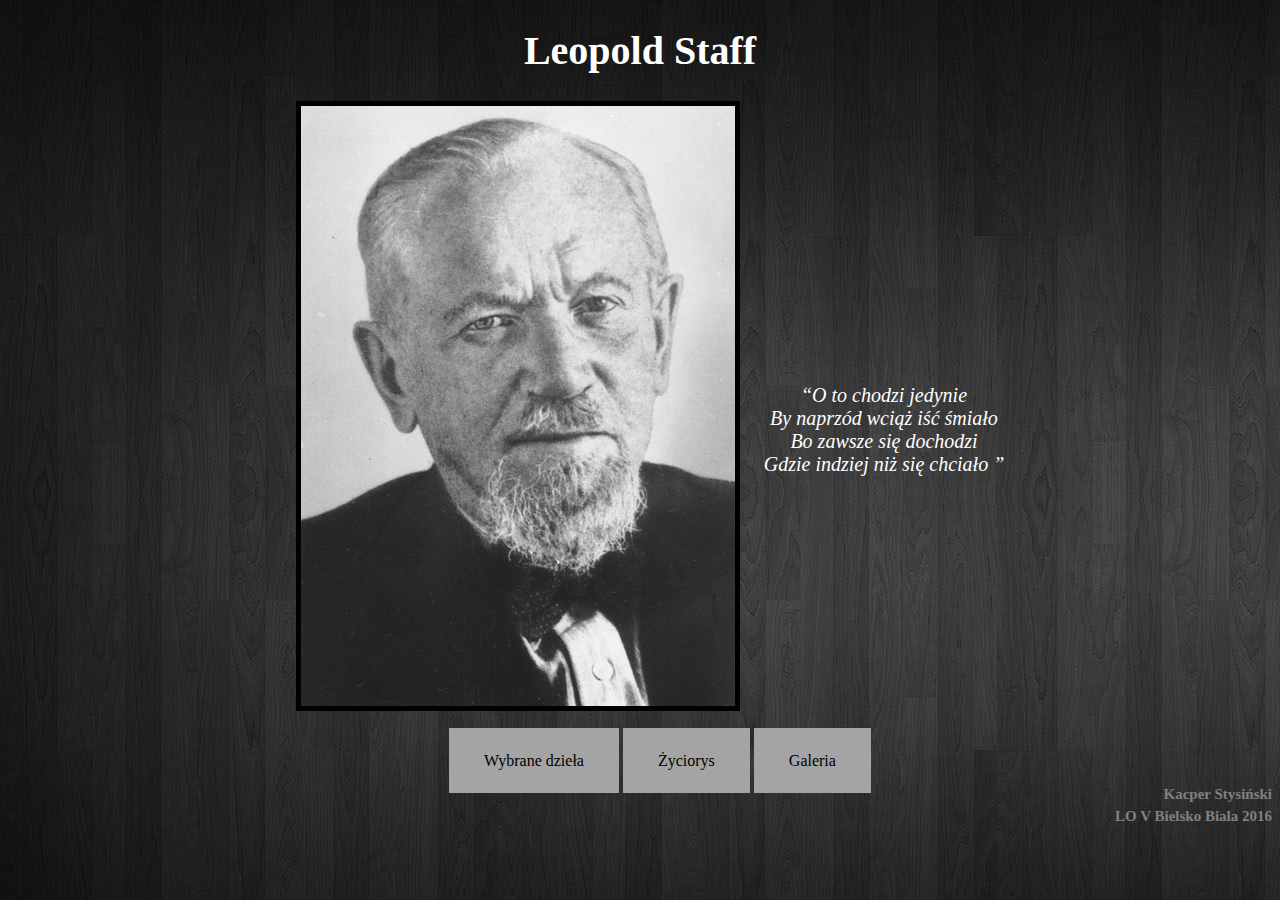
<file: index.html>
<!DOCTYPE html>
<html>
  <head>
    <meta http-equiv="content-type" content="text/html; charset=utf-8">     
    <title>Leopold Staff</title>
    <link rel="stylesheet" href="style.css" />
  </head>

  <body>  
    <div class="container">
      <h1> Leopold Staff </h1> 
      <div id="jumbotron">
        <div class="inner-wrapper"><img src="zdjecia/1.jpg" alt="Leopold Staff"/></div>
        <div class="inner-wrapper"><q id="quote">O to chodzi jedynie <br>
          By naprzód wciąż iść śmiało <br>
          Bo zawsze się dochodzi <br>    
          Gdzie indziej niż się chciało
          </q>
        </div>
      </div>
      <div id="menu">
        <ul>
          <li><a href="wybrane.html">Wybrane dzieła</a></li>
          <li><a href="zyciorys.html">Życiorys</a></li>
          <li><a href="galeria.html">Galeria</a></li>
        </ul>
      </div>
    </div> 

    <div id="footer">
      <h3>Kacper Stysiński</h3>
      <h3>LO V Bielsko Biala 2016</h3>
    </div>
  </body>
</html>
</file>
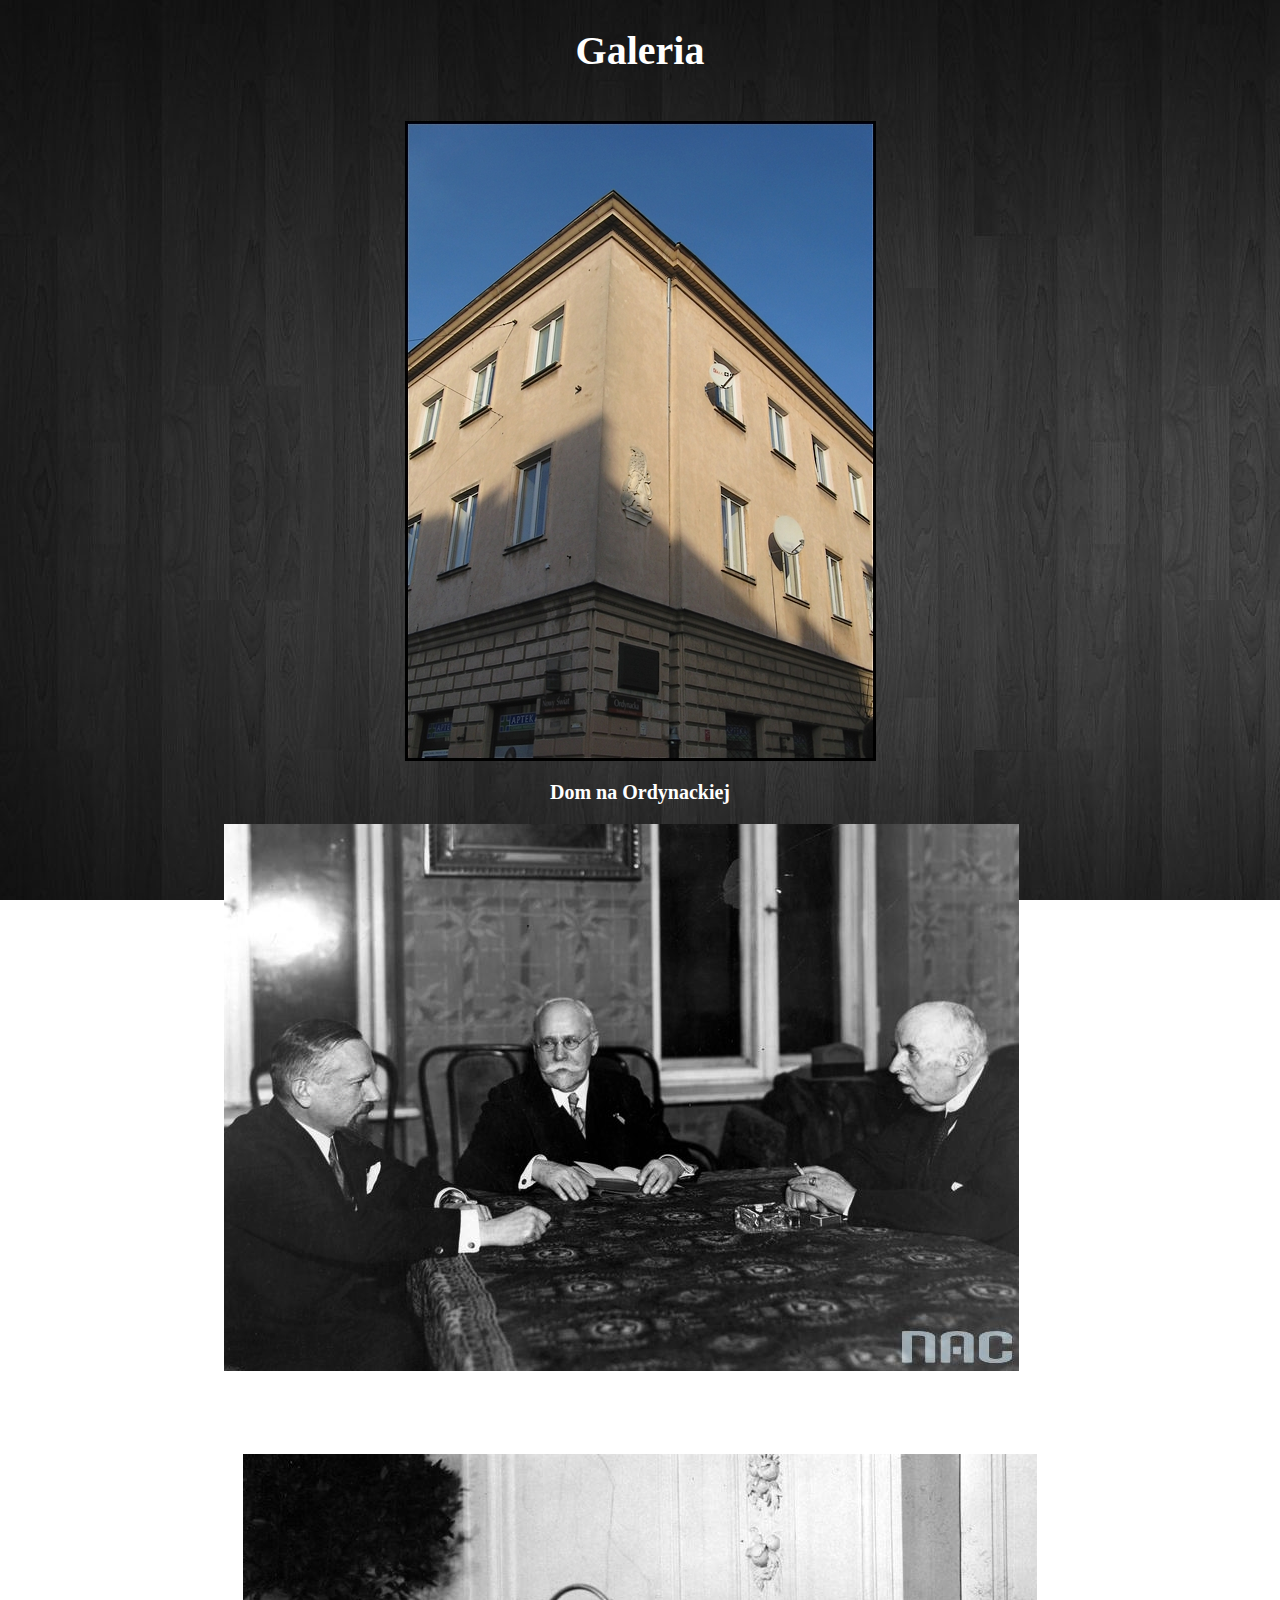
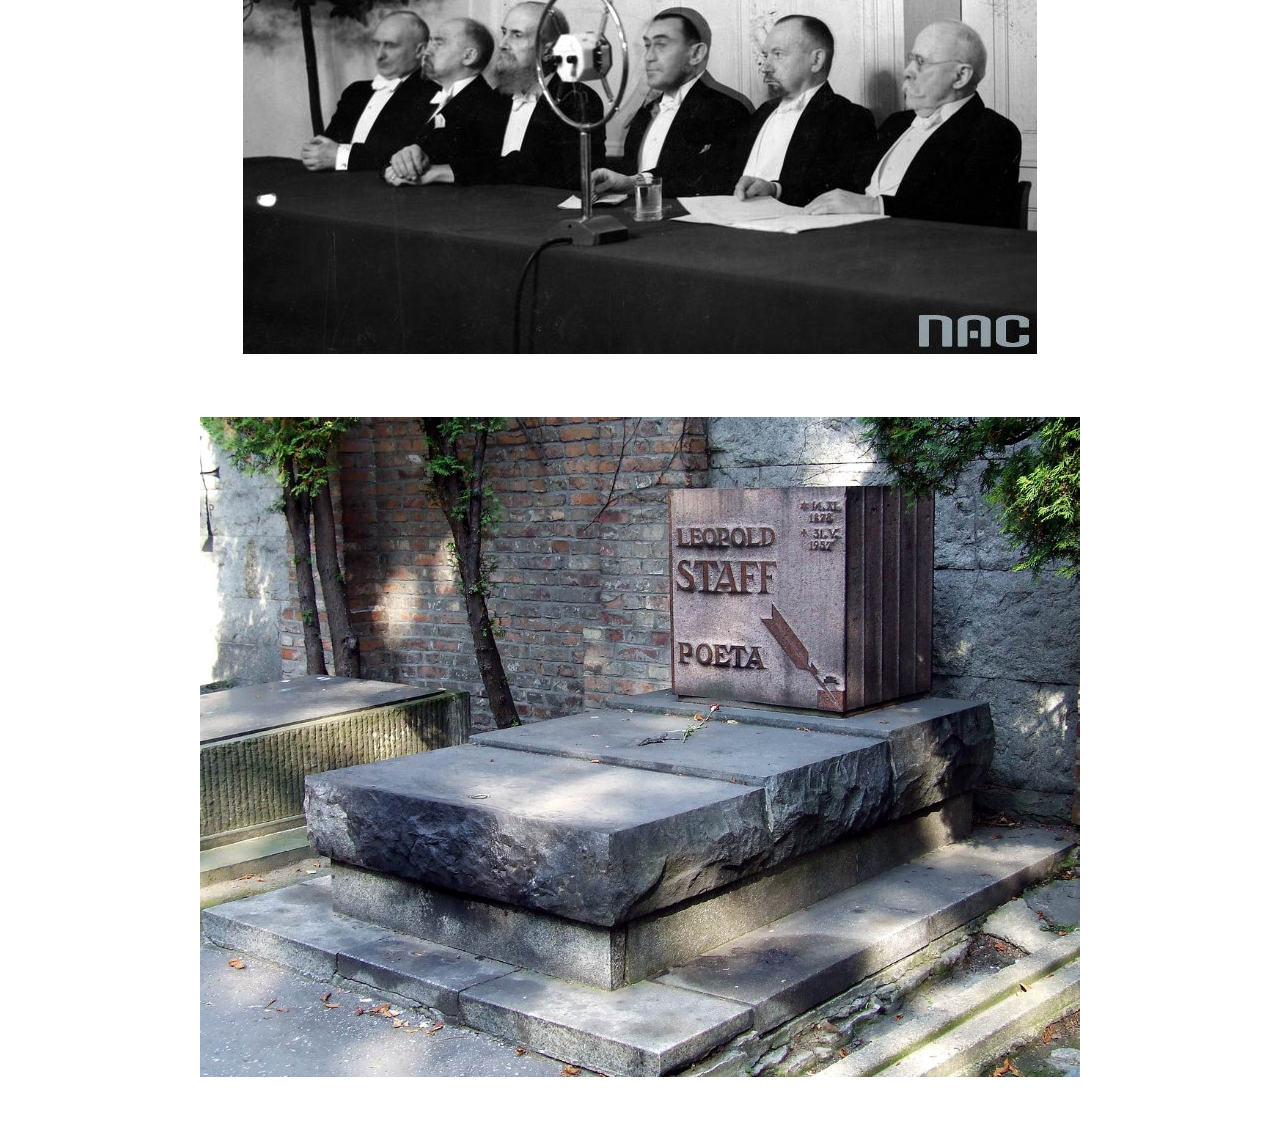
<file: galeria.html>
<!DOCTYPE html>
<html>
  <head>
    <meta http-equiv="content-type" content="text/html; charset=utf-8">  
    <link rel="stylesheet" href="style.css"/>
    <link rel="stylesheet" href="style3.css"/>
    <title>Galeria</title>
  </head>
  <body>
    <div id="header">
      <h1>Galeria</h1>
    </div>
    <div id="gallery">
      <div class="gallery-row">
        <div class="gallery-img-container">
          <div class="gallery-img">
            <img src="zdjecia/dom.jpg"/>
          </div>
          <div class="gallery-title">
            <h3>Dom na Ordynackiej</h3>
          </div>
        </div>

        <div class="gallery-img-container">
          <div class="gallery-img">
            <img src="zdjecia/spotkanie.png"/>
          </div>
          <div class="gallery-title">
            <h3>Wieczór Literacki w sali Towarzystwa Higienicznego w Warszawie, 1931 (Staff pierwszy od lewej)</h3>
          </div>
        </div>
      </div>
      <div class="gallery-row">
        <div class="gallery-img-container">
          <div class="gallery-img">
            <img src="zdjecia/czlonkowie_pak.png"/>
          </div>
          <div class="gallery-title">
            <h3>Członkowie Polskiej Akademii Literatury (Staff drugi od prawej)</h3>
          </div>
        </div>

        <div class="gallery-img-container">
          <div class="gallery-img">
            <img src="zdjecia/grob.jpg"/>
          </div>
          <div class="gallery-title">
            <h3>Grób Leopolda Staffa na warszawskich Powązkach</h3>
          </div>
        </div>
      </div>
    </div>
    </div>
  </body>
</html>
</file>
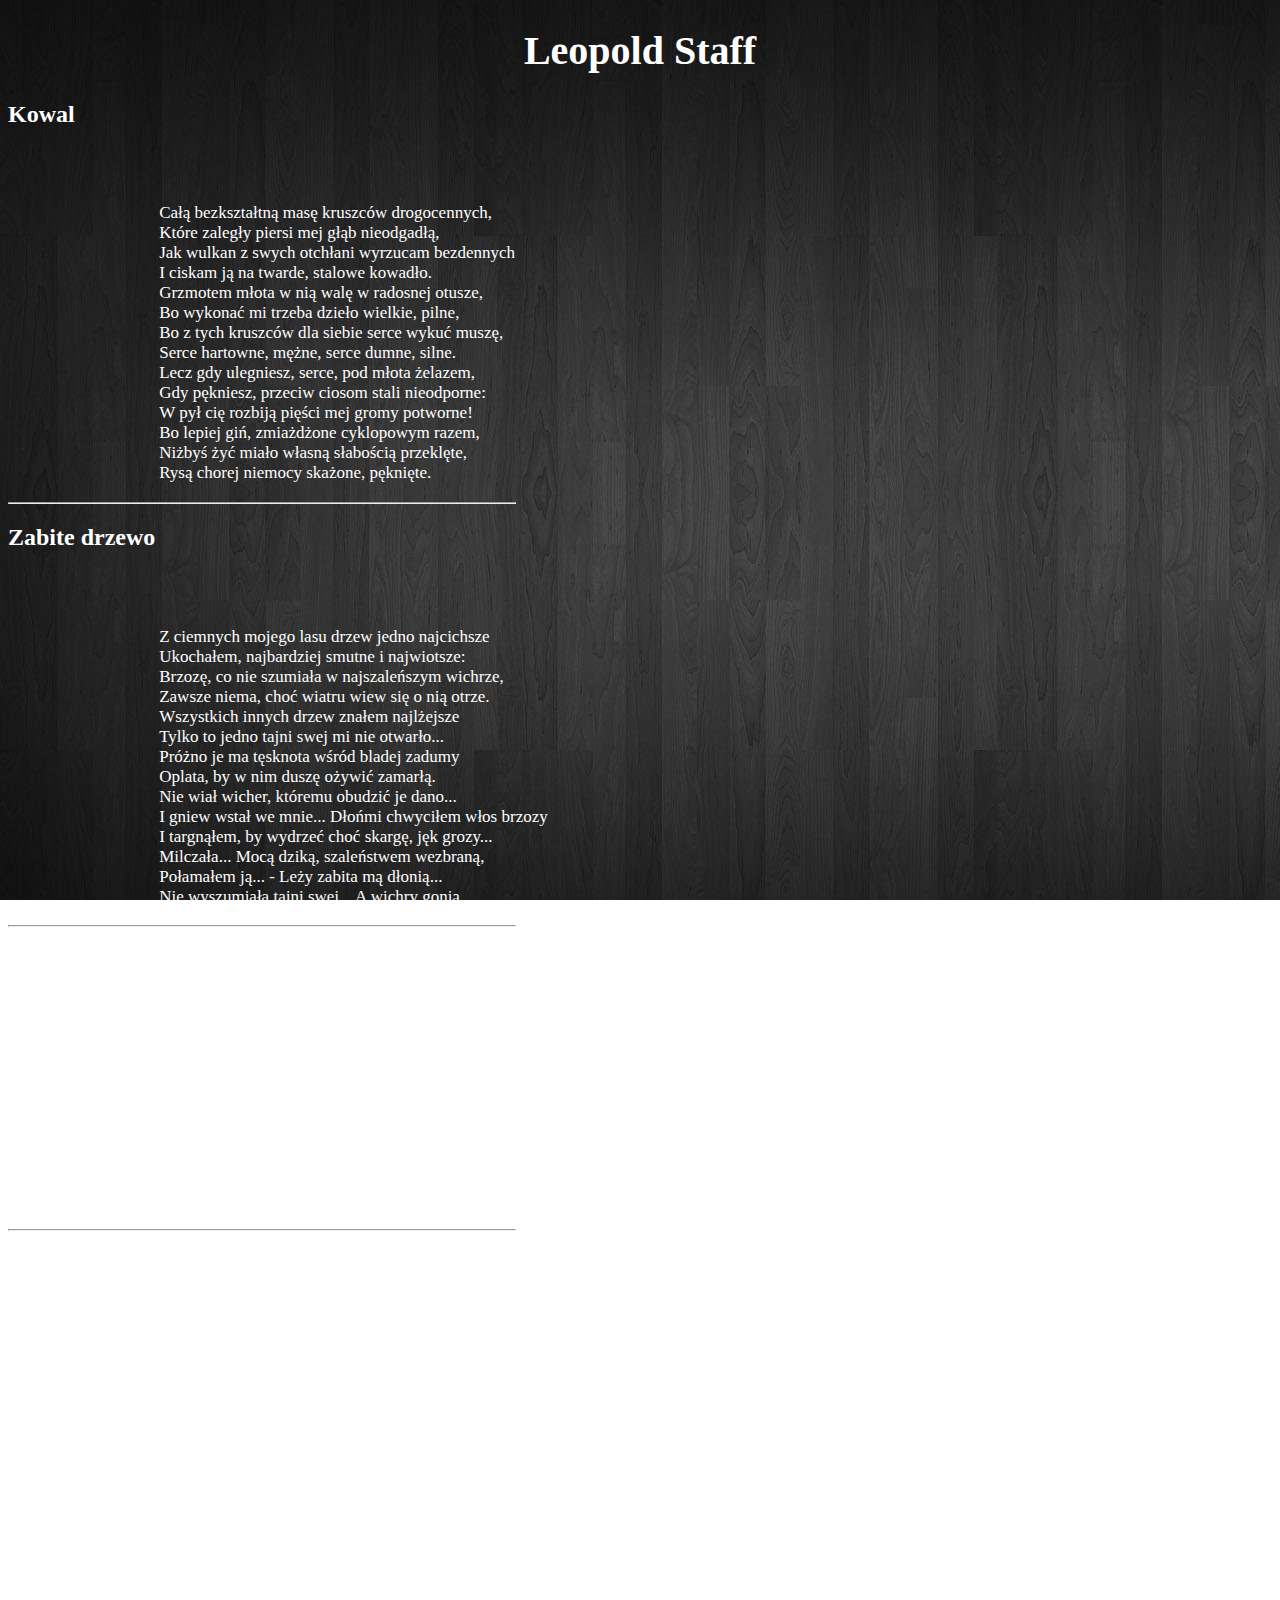
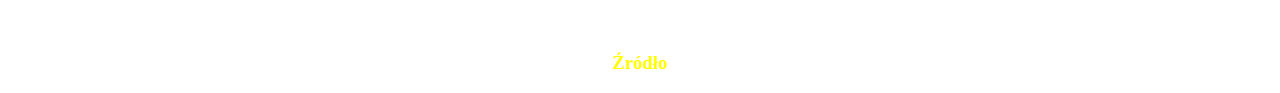
<file: wybrane.html>
<!DOCTYPE html>
<html>
  <head>
    <meta http-equiv="content-type" content="text/html; charset=utf-8">
    <title>Wybrane dziela</title>
    <link rel="stylesheet" href="style.css" />
    <link rel="stylesheet" href="style2.css"/>
  </head>
  <body>
    <h1>Leopold Staff</h1>
    <div>
      <h2>Kowal</h2>
      <p>
        Całą bezkształtną masę kruszców drogocennych, <br>
        Które zaległy piersi mej głąb nieodgadłą,    <br>              
        Jak wulkan z swych otchłani wyrzucam bezdennych <br>                
        I ciskam ją na twarde, stalowe kowadło.<br>

        Grzmotem młota w nią walę w radosnej otusze,<br>                  
        Bo wykonać mi trzeba dzieło wielkie, pilne,   <br>              
        Bo z tych kruszców dla siebie serce wykuć muszę,<br>
        Serce hartowne, mężne, serce dumne, silne.<br>

        Lecz gdy ulegniesz, serce, pod młota żelazem,<br>
        Gdy pękniesz, przeciw ciosom stali nieodporne:<br>                 
        W pył cię rozbiją pięści mej gromy potworne! <br>                 

        Bo lepiej giń, zmiażdżone cyklopowym razem,   <br>              
        Niżbyś żyć miało własną słabością przeklęte,  <br>                
        Rysą chorej niemocy skażone, pęknięte.
      </p>
      <hr width=40% align=left>
      <h2>Zabite drzewo</h2>
      <p>
        Z ciemnych mojego lasu drzew jedno najcichsze  <br>                
        Ukochałem, najbardziej smutne i najwiotsze:      <br>           
        Brzozę, co nie szumiała w najszaleńszym wichrze, <br>                
        Zawsze niema, choć wiatru wiew się o nią otrze. <br>               

        Wszystkich innych drzew znałem najlżejsze <br>                
        Tylko to jedno tajni swej mi nie otwarło...   <br>              
        Próżno je ma tęsknota wśród bladej zadumy <br>                 
        Oplata, by w nim duszę ożywić zamarłą.<br>

        Nie wiał wicher, któremu obudzić je dano...   <br>              
        I gniew wstał we mnie... Dłońmi chwyciłem włos brzozy  <br>               
        I targnąłem, by wydrzeć choć skargę, jęk grozy... <br>                 

        Milczała... Mocą dziką, szaleństwem wezbraną,<br>                 
        Połamałem ją... - Leży zabita mą dłonią...   <br>
        Nie wyszumiała tajni swej... A wichry gonią...
      </p>
      <hr width=40% align=left>
      <h2>Modlitwa</h2>
      <p> 

        Chroń, Panie, wątłą mojej duszy zieleń <br>
        Od podeptania i martwych spopieleń,    <br>             
        Abym wśród życia Ostatniej Wieczerzy   <br>               
        Czuł jej aromat balsamiczny, świeży. <br>

        I niech, rozpięty na krzyżu konania,  <br>                
        Nie widzę słońca, co w pomrok się skłania, <br>                
        Lecz niech mi wiara, Matka Boleściwa,  <br>                
        Wskaże dal, gdzie się świt nowy odkrywa.
      </p> 
      <hr width=40% align=left>
      <h2>Bogowie zmarli</h2>
      <p>     
        Moc zbudziła w nim butę i dumny gniew wraży,  <br>               
        Iż nie ścierpiał nad sobą dłoni bóstw ciemięskiej. <br>                 
        Wchodzi w świątynię, w sile swej potęgi męskiej, <br>                 
        By tych, co nad nim władną, postrącać z ołtarzy.<br>

        Czul swą wielkość i wiedział, że sam sobie starczy <br>                 
        Być bogiem światowładnym, bo moc w duszy chował. <br>                 
        I posągi potrzaskał, obalił na pował -           <br>       
        Nie padł grom z twarzy bóstwa skamieniałej, starczej.<br>

        Bogi zmarły... Powraca ku drzwiom świętokradca <br>                 
        I lęk go zdjął, że kiedy otworzy wierzeje, <br>                 
        Ujrzy świat przerażony... bo tam skonał Władca! <br>

        Przestwór w rozpacznym szale zgrozy skamienieje!...<br>                 
        Rozchyla drzwi... otwiera oczy trwogą mętne...  <br>               
        Patrzy: Wszystko, jak było... zimne... obojętne...   
      </p>    
    </div> 
    <h3><a href="http://literat.ug.edu.pl/~literat/staff/index.htm" target="_blank" id="sauce">Źródło</a></h3>     
  </body>
</html>
</file>
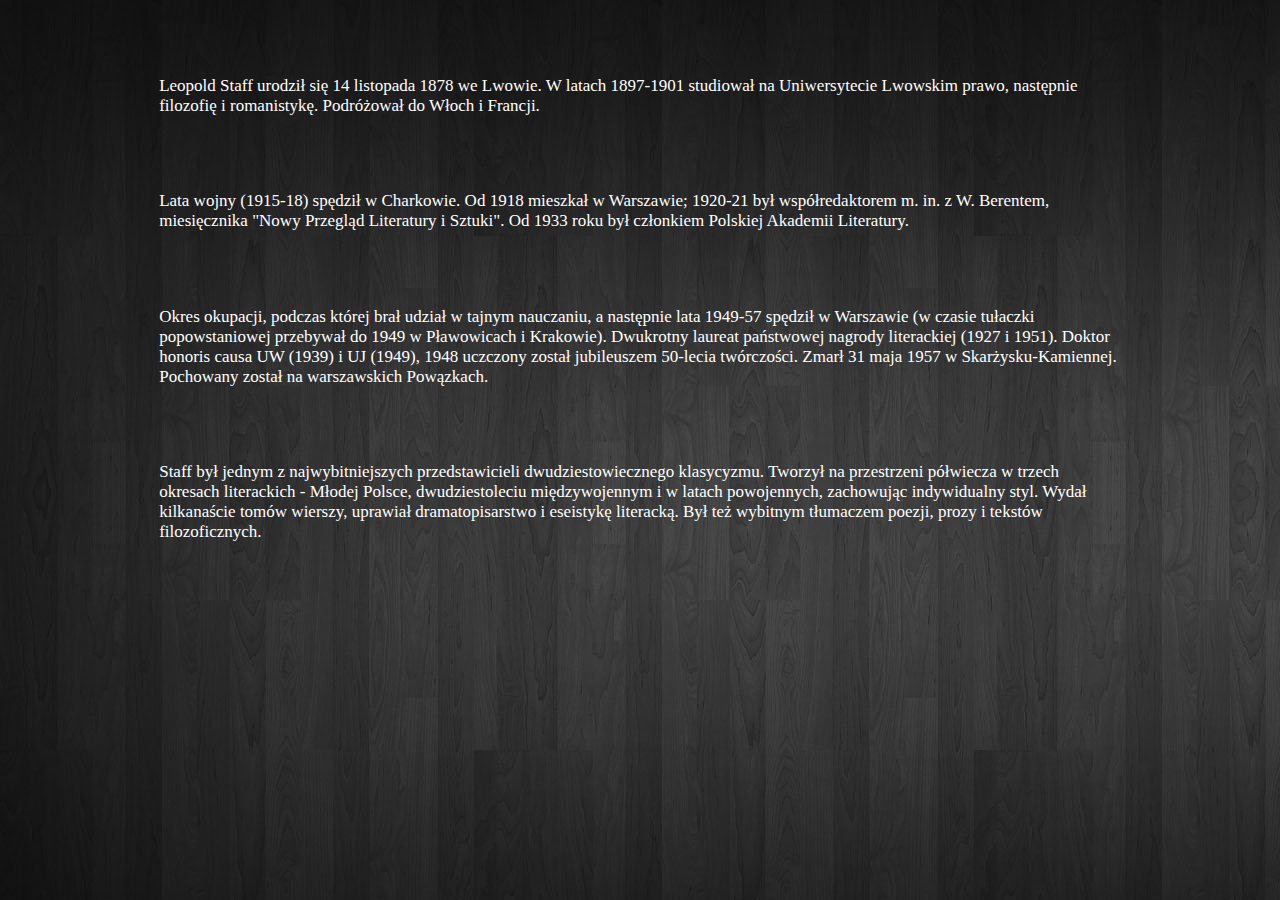
<file: zyciorys.html>
<!DOCTYPE html>
<html>
  <head>
    <meta http-equiv="content-type" content="text/html; charset=utf-8">
    <title>Życiorys</title>
    <link rel="stylesheet" href="style.css"/>
  </head>
  <body>
    <p>Leopold Staff urodził się 14 listopada 1878 we Lwowie. W latach 1897-1901 studiował na Uniwersytecie Lwowskim prawo, następnie filozofię i romanistykę. Podróżował do Włoch i Francji.</p>
    <p>Lata wojny (1915-18) spędził w Charkowie. Od 1918 mieszkał w Warszawie; 1920-21 był współredaktorem m. in. z W. Berentem, miesięcznika "Nowy Przegląd Literatury i Sztuki". Od 1933 roku był członkiem Polskiej Akademii Literatury.</p>
    <p>Okres okupacji, podczas której brał udział w tajnym nauczaniu, a następnie lata 1949-57 spędził w Warszawie (w czasie tułaczki popowstaniowej przebywał do 1949 w Pławowicach i Krakowie). Dwukrotny laureat państwowej
      nagrody literackiej (1927 i 1951). Doktor honoris causa UW (1939) i UJ (1949), 1948 uczczony został jubileuszem 50-lecia twórczości. Zmarł 31 maja 1957 w Skarżysku-Kamiennej. Pochowany został na warszawskich Powązkach.</p>
    <p>Staff był jednym z najwybitniejszych przedstawicieli dwudziestowiecznego klasycyzmu. Tworzył na przestrzeni półwiecza w trzech okresach literackich - Młodej Polsce, dwudziestoleciu międzywojennym i w latach powojennych,
      zachowując indywidualny styl. Wydał kilkanaście tomów wierszy, uprawiał dramatopisarstwo i eseistykę literacką. Był też wybitnym tłumaczem poezji, prozy i tekstów filozoficznych.</p>
  </body>
</html>
</file>
<file: style.css>
/*  Main page styles */ 

body {
  background-image: url(zdjecia/tlo2.jpg);
  background-attachment: fixed;
}

a {
  text-decoration: none;
}

.container{
  text-align:center;
}

h1 {
  font-family: serif;
  font-size: 40px;
  color: white;
  text-align: center;
}

#jumbotron img {
  border:5px solid black;
  float:left;
}

#quote {
  font-size:20px;
  font-style: italic;
  font-family: serif;
  color:white;
  position: relative;
  top: -240px;
}

.inner-wrapper {
  display: inline-block;
  padding-left: 20px;
}

#menu {
  padding-top: 20px;
}

#menu > ul > li {
  display: inline-block;
  text-align: center;
}

#menu > ul > li > a:hover {
  background-color: #F2F2F2;
}

li > a:link, a:visited {
  background-color: #A4A4A4;
  padding: 24px 35px;
  color: black;
}

p {
  color:white;
  font-size:17px;
  margin: 2cm 4cm 0.5cm 4cm;
}

#footer > h3 {
  font-family: serif;
  font-size: 15px;
  text-align: right;
  color: grey;
  margin-bottom: -10px;
}
</file>
<file: style3.css>
/* galeria.html styles */

#gallery {
  padding-left: 5%;
  padding-right: 5%;
}

.gallery-row {
  padding-top: 20px;
  text-align: center;
}
.gallery-img-container {
  display: inline-block;
  padding-left: 10px;
  padding-right: 10px;
  vertical-align: middle;
  
}

.gallery-img > img {
  display: block;
  max-height: 660px;
  width: auto;
}

.gallery-title {
  position: relative;
}

.gallery-title > h3 {
  font-family: "Times New Roman", serif;
  font-size: 20px;
  text-align: center;
  color: white;
}
</file>
<file: style2.css>
/* wybrane.html styles */

div {
  color:white;
}

h3{
  display: block;
  text-align:center;
}

h2 {
  color: white;
  display: block;
}

#sauce {
  color:yellow;
  background-color:transparent;
  text-decoration:none
}

#sauce:hover{
  color:purple;
}
</file>
